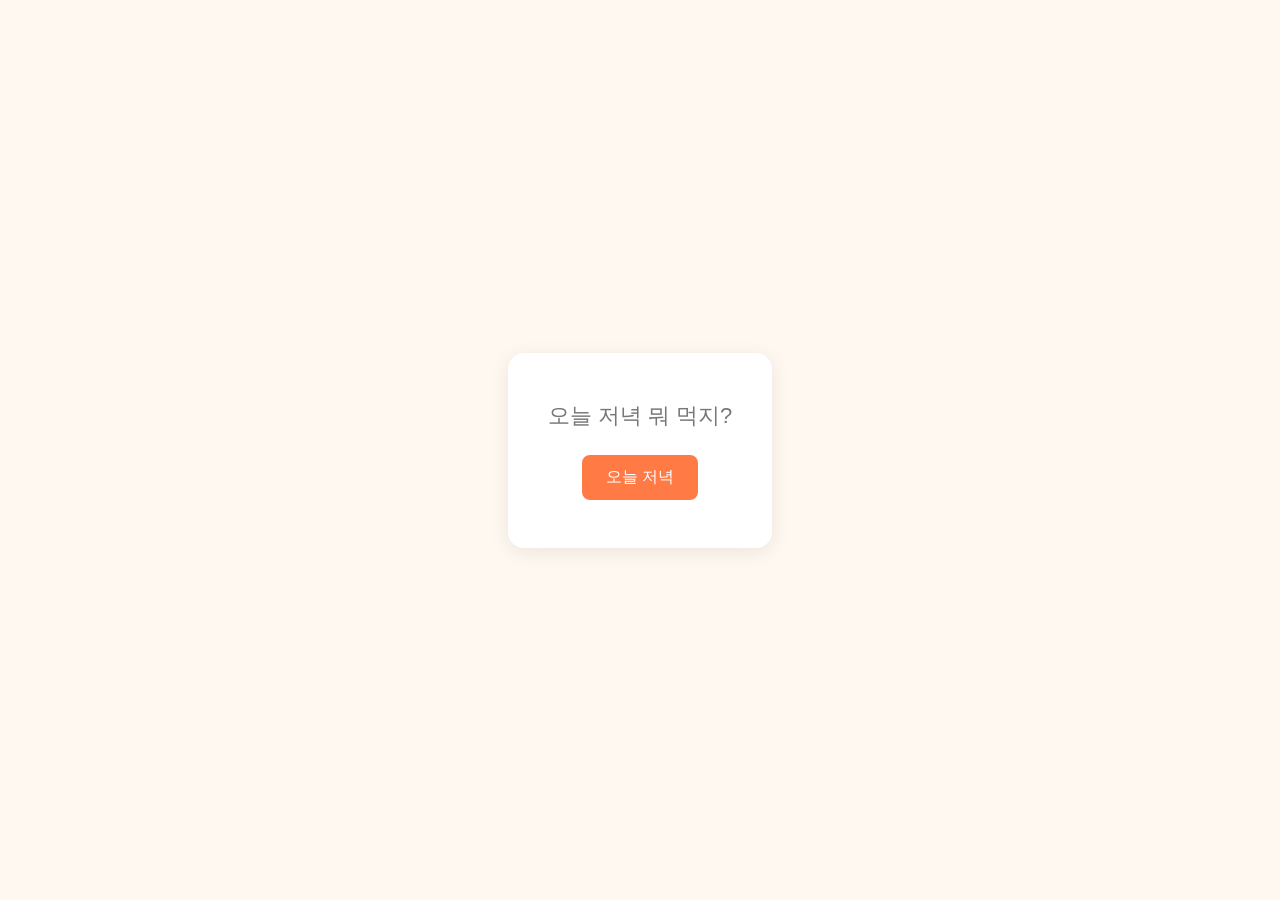
<file: index.html>
<!DOCTYPE html>
<html lang="ko">
<head>
  <meta charset="UTF-8">
  <meta name="viewport" content="width=device-width, initial-scale=1.0">
  <title>오늘 저녁 뭐 먹지?</title>
  <link rel="stylesheet" href="style.css">
</head>
<body>
  <div class="card">
    <h1>오늘 저녁 뭐 먹지?</h1>
    <button onclick="location.href='result.html'">오늘 저녁</button>
  </div>
</body>
</html>
</file>
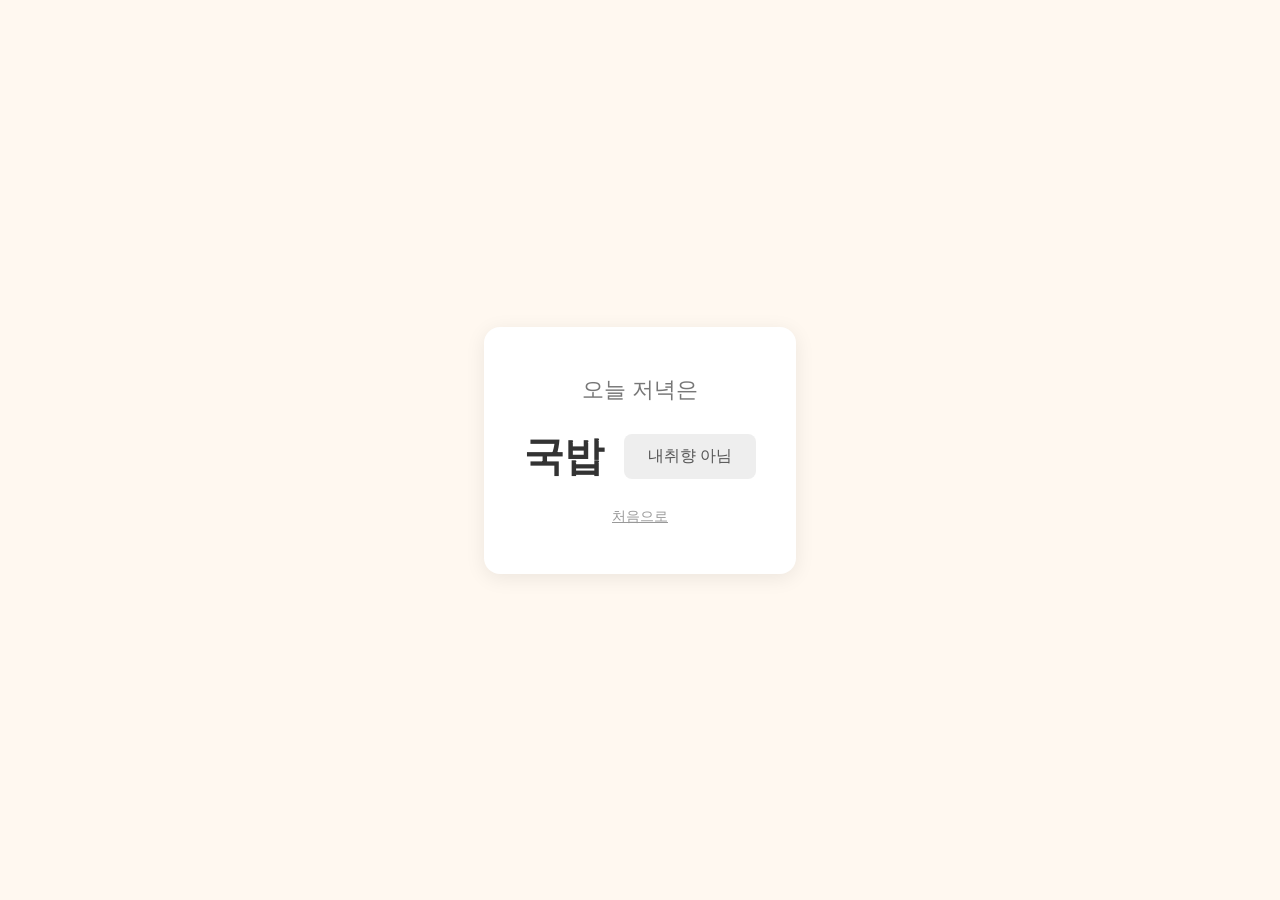
<file: result.html>
<!DOCTYPE html>
<html lang="ko">
<head>
  <meta charset="UTF-8">
  <meta name="viewport" content="width=device-width, initial-scale=1.0">
  <title>오늘 저녁 메뉴</title>
  <link rel="stylesheet" href="style.css">
</head>
<body>
  <div class="card">
    <h1>오늘 저녁은</h1>
    <div class="row">
      <span id="menu" class="menu"></span>
      <button class="secondary" onclick="pick()">내취향 아님</button>
    </div>
    <a href="index.html">처음으로</a>
  </div>

  <script>
    const menus = ['햄버거', '치킨', '볶음밥', '피자', '떡볶이', '샐러드', '국밥', '도시락', '미역국'];
    const menuEl = document.getElementById('menu');

    function pick() {
      // 방금 나온 메뉴는 제외하고 다시 뽑기
      const choices = menus.filter(m => m !== menuEl.textContent);
      menuEl.textContent = choices[Math.floor(Math.random() * choices.length)];
    }

    pick();
  </script>
</body>
</html>
</file>
<file: style.css>
* {
  box-sizing: border-box;
}

body {
  margin: 0;
  min-height: 100vh;
  display: flex;
  align-items: center;
  justify-content: center;
  font-family: "Malgun Gothic", "Apple SD Gothic Neo", sans-serif;
  background: #fff8f0;
  color: #333;
}

.card {
  text-align: center;
  padding: 48px 40px;
  background: #fff;
  border-radius: 16px;
  box-shadow: 0 4px 20px rgba(0, 0, 0, 0.08);
}

h1 {
  margin: 0 0 24px;
  font-size: 22px;
  font-weight: normal;
  color: #777;
}

.row {
  display: flex;
  align-items: center;
  justify-content: center;
  gap: 20px;
}

.menu {
  font-size: 40px;
  font-weight: bold;
}

button {
  padding: 12px 24px;
  font-size: 16px;
  font-family: inherit;
  border: none;
  border-radius: 8px;
  background: #ff7a45;
  color: #fff;
  cursor: pointer;
}

button:hover {
  background: #e8652f;
}

button.secondary {
  background: #eee;
  color: #555;
}

button.secondary:hover {
  background: #ddd;
}

a {
  display: inline-block;
  margin-top: 24px;
  font-size: 14px;
  color: #999;
}
</file>
